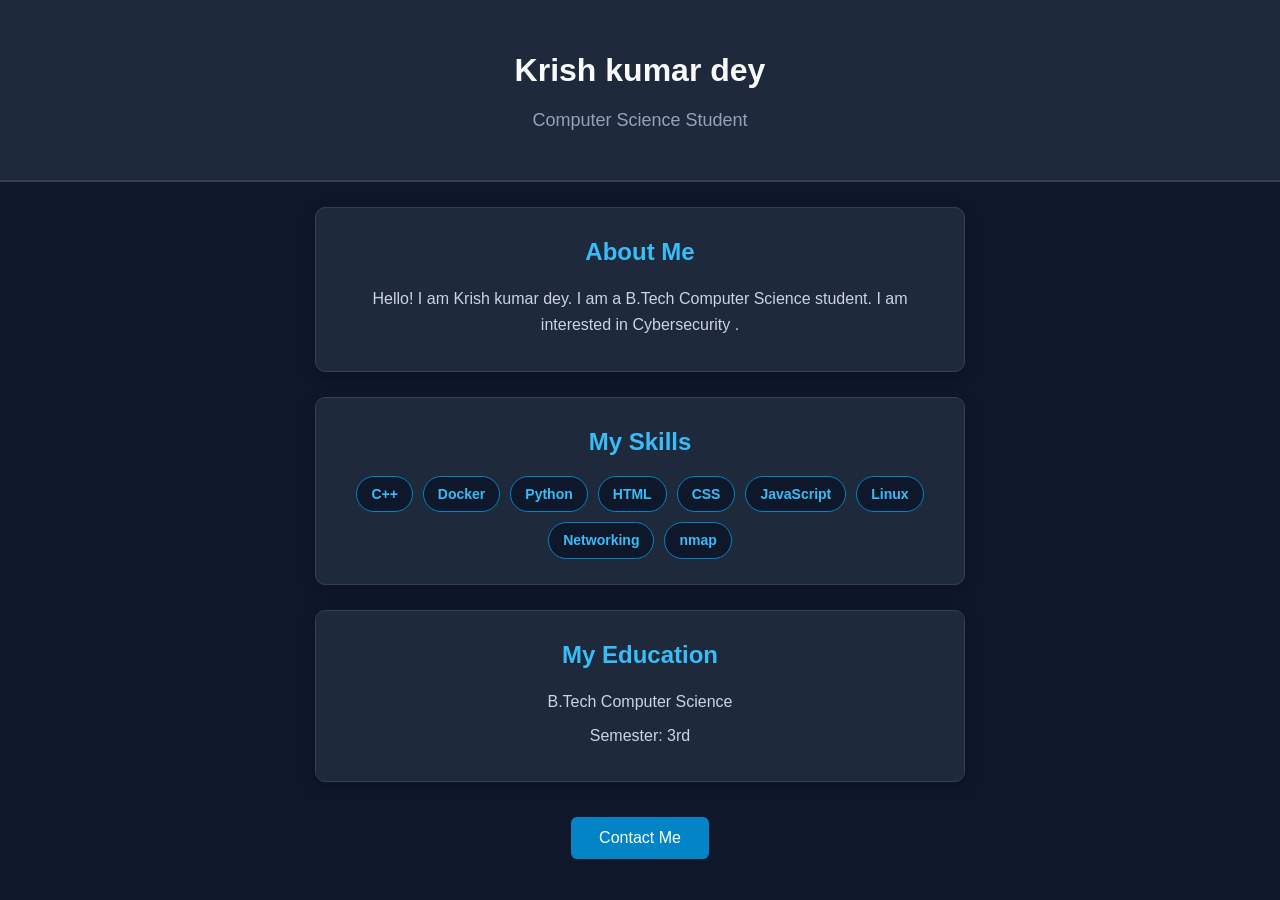
<file: index.html>
<!DOCTYPE html>
<html>
<head>
    <title> Krish kumar dey | Portfolio</title>
    <link rel="stylesheet" href="style.css?v=2">
</head>

<body>

    <header>
        <h1>Krish kumar dey </h1>
        <p>Computer Science Student</p>
    </header>

    <section>
        <h2>About Me</h2>
        <p>
            Hello! I am Krish kumar dey.
            I am a B.Tech Computer Science student.
            I am interested in Cybersecurity .
        </p>
    </section>

    <section>
        <h2>My Skills</h2>
        <ul>
            <li>C++</li>
            <li>Docker</li>
            <li>Python</li>
            <li>HTML</li>
            <li>CSS</li>
            <li>JavaScript</li>
            <li>Linux</li>
            <li>Networking</li>
            <li>nmap</li>
        </ul>
    </section>

    <section>
        <h2>My Education</h2>
        <p>B.Tech Computer Science</p>
        <p>Semester: 3rd</p>
    </section>

    <button onclick="showMessage()">Contact Me</button>

    <script src="script.js"></script>

</body>
</html>
</file>
<file: style.css>
* {
    box-sizing: border-box;
}

body {
    font-family: Arial, sans-serif;
    background-color: #0f172a;
    color: #e2e8f0;
    margin: 0;
    text-align: center;
    line-height: 1.6;
}

header {
    background-color: #1e293b;
    border-bottom: 2px solid #334155;
    padding: 45px 20px;
}

header h1 {
    margin: 0 0 10px 0;
    font-size: 32px;
    color: #f8fafc;
}

header p {
    margin: 0;
    color: #94a3b8;
    font-size: 18px;
}

section {
    background-color: #1e293b;
    border: 1px solid #334155;
    margin: 25px auto;
    padding: 25px 30px;
    width: 90%;
    max-width: 650px;
    border-radius: 10px;
    box-shadow: 0 4px 15px rgba(0, 0, 0, 0.25);
}

h2 {
    color: #38bdf8;
    margin-top: 0;
    margin-bottom: 15px;
}

section p {
    margin: 8px 0;
    color: #cbd5e1;
}

ul {
    list-style: none;
    padding: 0;
    margin: 0;
    display: flex;
    flex-wrap: wrap;
    justify-content: center;
    gap: 10px;
}

li {
    background-color: #0f172a;
    color: #38bdf8;
    border: 1px solid #0284c7;
    padding: 6px 14px;
    border-radius: 20px;
    font-size: 14px;
    font-weight: bold;
}

button {
    background-color: #0284c7;
    color: white;
    font-size: 16px;
    padding: 12px 28px;
    margin: 10px auto 40px auto;
    border: none;
    border-radius: 6px;
    cursor: pointer;
    transition: background-color 0.2s ease, transform 0.1s ease;
}

button:hover {
    background-color: #0369a1;
    transform: translateY(-2px);
}

button:active {
    transform: translateY(0);
}
</file>
